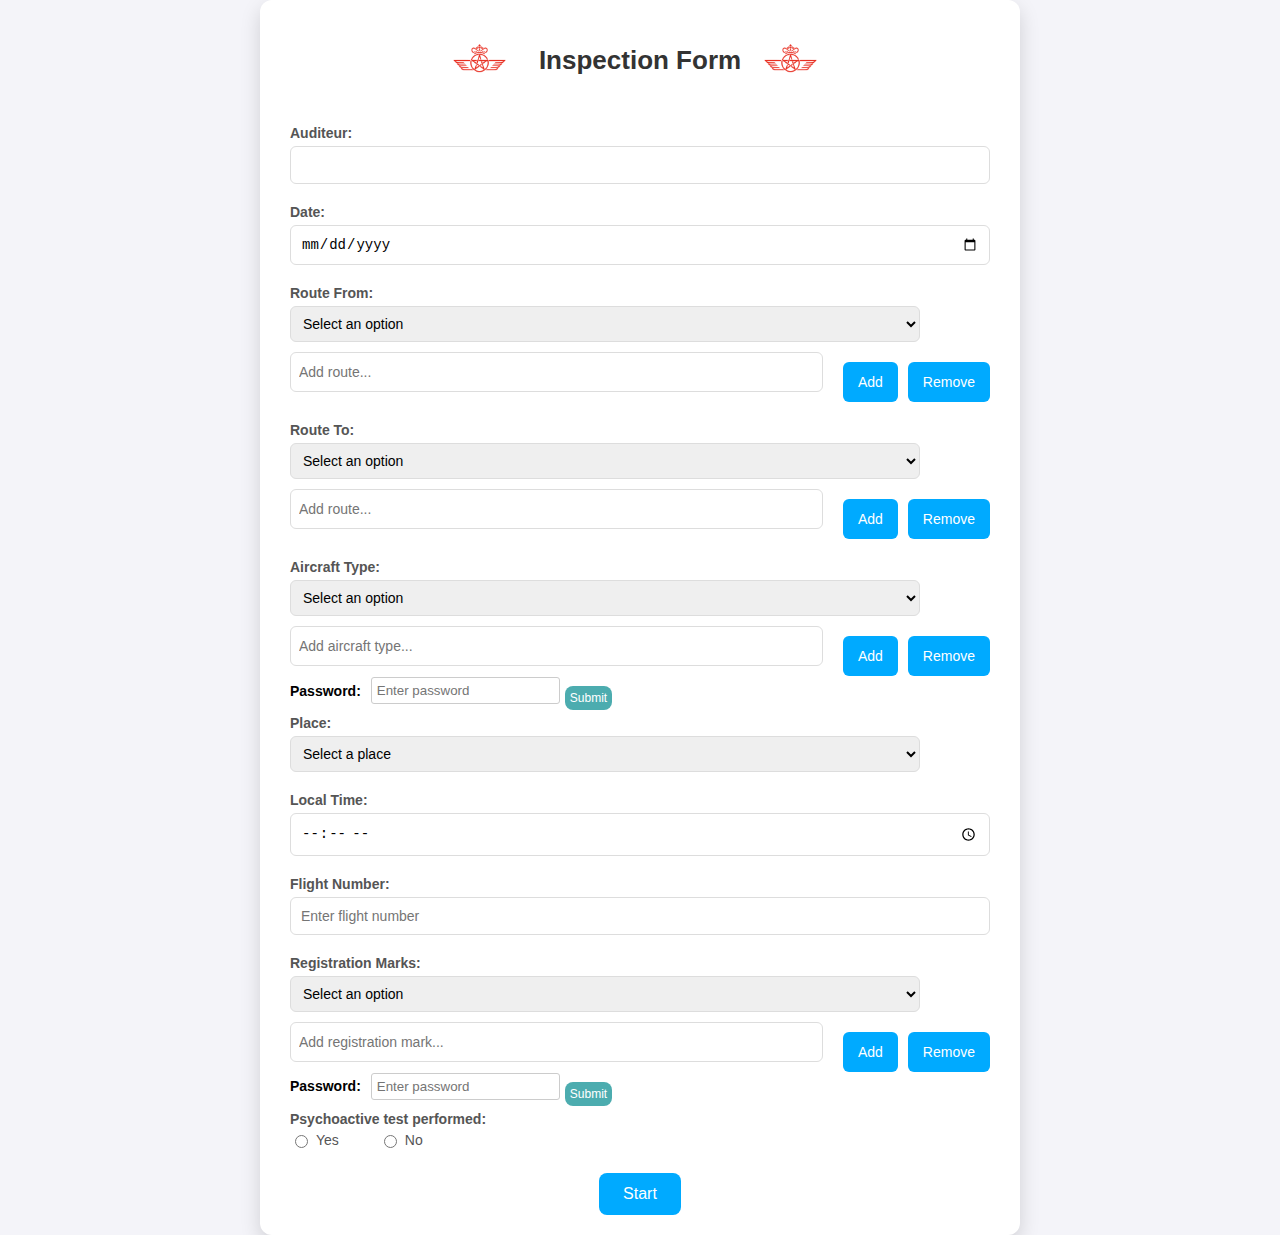
<file: Page.html>
<!DOCTYPE html>
<html lang="en">
<head>
    <meta charset="UTF-8">
    <meta name="viewport" content="width=device-width, initial-scale=1.0">
    <title>Inspection Form</title>
    <title>Flight Number Authentication</title>
    <style>
        .hidden {
            display: none;
        }
    </style>
    <link rel="stylesheet" href="style.css">
</head>
<body>

    <div class="orientation-message">
        Turn your device to the side for a better view
    </div>
    <div class="container">
        <h1>
            <img src="AT_AirMaroc.jpg" alt="Logo" class="logo">
            Inspection Form
            <img src="AT_AirMaroc.jpg" alt="Logo" class="logo">

        </h1>
        <form>
            <div class="form-group">
                <label for="auditeur">Auditeur:</label>
                <input type="text" id="auditeur" name="auditeur" required>
            </div>
            <div class="form-group">
                <label for="date">Date:</label>
                <input type="date" id="date" name="date" required>
            </div>
            <div class="form-group">
                <label for="route-from">Route From:</label>
                <select id="route-from" name="route-from" required>
                    <option value="">Select a route</option>
                    <!-- Options will be added dynamically -->
                </select>
                <div class="manage-options">
                    <input type="text" id="new-route-from" placeholder="Add route...">
                    <button type="button" id="add-route-from">Add </button>
                    <button type="button" id="remove-route-from">Remove </button>
                </div>
            </div>
            
            <div class="form-group">
                <label for="route-to">Route To:</label>
                <select id="route-to" name="route-to" required>
                    <option value="">Select a route</option>
                    <!-- Options will be added dynamically -->
                </select>
                <div class="manage-options">
                    <input type="text" id="new-route-to" placeholder="Add route...">
                    <button type="button" id="add-route-to">Add </button>
                    <button type="button" id="remove-route-to">Remove</button>
                </div>
                
            </div>
            
            <div class="form-group">
                <label for="aircraft-type">Aircraft Type:</label>
                <select id="aircraft-type" name="aircraft-type" required>
                    <option value="">Select Aircraft Type</option>
                    <!-- Options will be added dynamically -->
                </select>
                <div class="manage-options">
                    <input type="text" id="new-aircraft-type" placeholder="Add aircraft type...">
                    <button type="button" id="add-aircraft-type">Add</button>
                    <button type="button" id="remove-aircraft-type">Remove</button>
                </div>
            </div>
            <div class="auth-section">
                <label for="auth-password-aircraft">Password:</label>
                <input type="password" id="auth-password-aircraft" placeholder="Enter password">
                <button type="button" id="submit-auth-aircraft" class="submit-btn">Submit</button>
            </div>
            
            <div class="form-group">
                <label for="place">Place:</label>
                <select id="place" name="place" required>
                    <option value="">Select a place</option>
                </select>
            </div>
            <div class="form-group">
                <label for="local-time">Local Time:</label>
                <input type="time" id="local-time" name="local-time" required>
            </div>
            <div class="form-group">
                <label for="flight-number">Flight Number:</label>
                <input type="text" id="flight-number" placeholder="Enter flight number">
            </div>
            
            <div class="form-group">
                <label for="registration-marks">Registration Marks:</label>
                <select id="registration-marks" name="registration-marks" required>
                    <option value="">Select Registration Mark</option>
                    <!-- Options will be added dynamically -->
                </select>
                <div class="manage-options">
                    <input type="text" id="new-registration-mark" placeholder="Add registration mark...">
                    <button type="button" id="add-registration-mark">Add</button>
                    <button type="button" id="remove-registration-mark">Remove</button>
                </div>
            </div>
            <div class="auth-section">
                <label for="auth-password-registration">Password:</label>
                <input type="password" id="auth-password-registration" placeholder="Enter password">
                <button type="button" id="submit-auth-registration" class="submit-btn">Submit</button>
            </div>
            
            <div class="form-group">
                <label for="psychoactive-test">Psychoactive test performed:</label>
                <div class="radio-group" id="psychoactive-test">
                    <label>
                        <input type="radio" name="psychoactive-test" value="yes" required> Yes
                    </label>
                    <label>
                        <input type="radio" name="psychoactive-test" value="no" required> No
                    </label>
                </div>
            </div>
            
             <button type="button" onclick="startTransition()">Start</button>

        </form>
    </div>
    <script>
        function startTransition() {
            // Collect user information
            const auditeur = document.getElementById('auditeur').value;
            const date = document.getElementById('date').value;
            const routeFrom = document.getElementById('route-from').value;
            const routeTo = document.getElementById('route-to').value;
            const aircraftType = document.getElementById('aircraft-type').value;
            const place = document.getElementById('place').value;
            const localTime = document.getElementById('local-time').value;
            const flightNumber = document.getElementById('flight-number').value;
            const registrationMarks = document.getElementById('registration-marks').value;
            const psychoactiveTest = document.querySelector('input[name="psychoactive-test"]:checked')?.value;
    
            // Store information in localStorage
            localStorage.setItem('userInfo', JSON.stringify({
                auditeur,
                date,
                routeFrom,
                routeTo,
                aircraftType,
                place,
                localTime,
                flightNumber,
                registrationMarks,
                psychoactiveTest
            }));
    
            document.body.classList.add('fade-out');
            setTimeout(function() {
                window.location.href = 'Index.html';
            }, 600);
        }
    </script>
    
    
    <script src="script2.js"></script>
        
</body>
</html>
</file>
<file: style.css>
body {
    font-family: Arial, sans-serif;
    background-color: #f4f4f9;
    margin: 0;
    padding: 0;
    display: flex;
    justify-content: center;
    align-items: center;
    height: 100vh;
    text-align: center;
}

.checklist-container {
    background: #fff;
    padding: 30px 50px; /* Increased padding for more space */
    border-radius: 10px;
    box-shadow: 0 0 15px rgba(0, 0, 0, 0.2); /* Slightly more shadow for emphasis */
    width: 1100px; /* Increased width for more space */
    text-align: center;
    margin: auto;
}

h1 {
    margin-top: 0;
    font-size: 28px; /* Larger font size for better readability */
    color: #333;
}

.carousel {
    position: relative;
    overflow: hidden;
    width: 100%; /* Full width of the container */
}

.carousel-item {
    width: 100%; /* Full width of the carousel */
    display: none;
}

.carousel-item.active {
    display: block;
}

.checklist {
    display: flex;
    flex-direction: column;
    gap: 8px; /* Reduced gap for closer spacing */
    margin-bottom: 15px; /* Reduced margin for closer spacing */
    text-align: left;
    width: 100%; /* Full width of the carousel item */
}

.item {
    display: flex;
    align-items: center;
    border: 1px solid #dddddd;
    padding: 8px; /* Reduced padding for closer spacing */
    border-radius: 8px; /* Slightly larger border radius for a softer look */
    background-color: #ffffff;
    height: auto;
    justify-content: space-between;
    width: 100%; /* Full width of the checklist container */
    box-sizing: border-box;
    page-break-inside: avoid; /* Prevent breaking inside item */
}

.item span {
    font-weight: bold;
    color: #333;
    flex: 1; /* Allow span to take up available space */
    text-align: left; /* Align text to the left */
    margin-right: 20px; /* Reduced margin for closer spacing */
}

.options {
    display: flex;
    gap: 10px; /* Reduced gap for closer spacing */
    flex-wrap: wrap;
    align-items: center;
    width: auto; /* Adjusted to fit content */
    box-sizing: border-box;
}

.options label {
    font-size: 16px; /* Slightly larger font size for better readability */
    color: #333;
    display: flex;
    align-items: center;
}

.options input[type="checkbox"] {
    margin-right: 8px; /* Reduced margin for closer spacing */
}

.options input[type="radio"] {
    margin-right: 8px; /* Reduced margin for closer spacing */
}

.options input.comment {
    width: 350px; /* Increased width for longer comments */
    padding: 8px; /* Reduced padding for closer spacing */
    border: 1px solid #cccccc;
    border-radius: 5px; /* Increased border radius for a smoother look */
    font-size: 16px; /* Slightly larger font size for better readability */
    box-sizing: border-box;
    margin-left: 10px; /* Reduced margin for closer spacing */
}

#convert-pdf, #gather-all {
    display: block;
    margin: 20px auto 0; /* Reduced margin for closer spacing */
    padding: 12px 25px; /* Reduced padding for better appearance */
    background-color: #00aaff; /* Updated to a more attractive blue */
    color: white;
    border: none;
    border-radius: 8px; /* Larger border radius for a softer look */
    cursor: pointer;
    font-size: 18px; /* Increased font size for better readability */
}

#convert-pdf:hover, #gather-all:hover {
    background-color: #0088cc; /* Darker shade for hover effect */
}

.carousel-controls {
    display: flex;
    justify-content: space-between; /* Space out buttons evenly */
    margin: 20px 0; /* Reduced margin for vertical spacing */
    width: 100%; /* Full width of the container */
    box-sizing: border-box;
}

.carousel-controls button {
    padding: 12px 25px; /* Reduced padding for button appearance */
    background-color: #00aaff; /* Blue color for buttons */
    color: white;
    border: none;
    border-radius: 8px; /* Rounded corners */
    cursor: pointer;
    font-size: 16px; /* Font size for button text */
}

.carousel-controls button:hover {
    background-color: #0088cc; /* Darker shade on hover */
}


/* PDF specific styles */
.pdf-checklist {
    margin: 0 auto; /* Center horizontally */
    width: 100%; /* Ensure the width fits the page */
    page-break-inside: avoid; /* Prevent breaking items inside the page */
    background: #fff; /* Ensure background color is white */
    box-sizing: border-box; /* Ensure box sizing is consistent */
    padding: 15px; /* Adjust padding to fit more content */
}

.pdf-title {
    font-size: 18px; /* Set font size for titles */
    color: #333; /* Title color */
    margin-bottom: 10px; /* Adjust margin below title */
    text-align: center; /* Center titles */
}

.pdf-checklist h1 {
    text-align: center; /* Center the main titles */
    font-size: 16px; /* Set font size for main titles */
    color: #333; /* Main title color */
    margin-bottom: 10px; /* Adjust margin below main titles */
}

.pdf-checklist table {
    width: 100%;
    border-collapse: collapse;
    margin-bottom: 10px;
}

.pdf-checklist th, .pdf-checklist td {
    border: 1px solid #cccccc;
    padding: 2px; /* Reduce padding to save space */
    text-align: center;
    font-size: 8px; /* Reduce font size for table content */
}

.pdf-checklist th {
    background-color: #f2f2f2;
    font-weight: bold;
}

.pdf-checklist .item-row {
    page-break-inside: avoid; /* Prevent breaking inside table rows */
}

.pdf-checklist .comment-box {
    background-color: #ffffff; /* White background color */
    padding: 8px; /* Reduce padding inside the comment box */
    border-radius: 4px; /* Slightly smaller border-radius */
    margin-top: 8px; /* Adjust margin above the comment box */
    font-size: 10px; /* Reduce font size for the comment text */
    box-sizing: border-box;
    border: 1px solid #cccccc; /* Light gray border */
    page-break-inside: avoid; /* Prevent breaking inside comment box */
}

.pdf-checklist .checklist .item {
    font-size: 10px; /* Reduce font size for item text */
    display: flex; /* Use flexbox for better alignment */
    justify-content: space-between; /* Space out the text and options */
    align-items: center; /* Align items vertically */
    margin-bottom: 2px; /* Adjust margin between items */
}

.pdf-checklist .checklist .item span {
    flex: 1; /* Ensure item text takes available space */
}

.pdf-checklist .checklist .options {
    display: flex; /* Use flexbox for options */
    justify-content: flex-end; /* Align options to the left */
    align-items: flex-start; /* Align options vertically to the top */
    gap: 3px; /* Reduce space between options */
}

.pdf-checklist .checklist .options label {
    font-size: 10px; /* Reduce font size for labels */
    margin-right: 2px; /* Reduce margin between labels */
    margin-top: 2px; /* Adjust margin to align vertically */
}

.pdf-checklist .checklist .options input[type="checkbox"] {
    transform: scale(0.8); /* Reduce the size of checkboxes */
    margin-right: 2px; /* Reduce margin between checkbox and label */
    margin-top: 2px; /* Adjust margin to align vertically */
}

.pdf-checklist .checklist .options input[type="text"] {
    font-size: 8px; /* Reduce font size for text input */
    padding: 2px; /* Adjust padding for text input */
    margin-left: 2px; /* Reduce margin between text input and other elements */
}



/* Findings Section Styles */
.findings-section {
    margin-top: 20px; /* Margin above the findings section */
    padding: 10px; /* Padding inside the findings section */
    border-top: 2px solid #333; /* Top border to separate from the checklist */
}

.findings-section h2 {
    font-size: 20px; /* Font size for findings title */
    color: #333; /* Title color */
    margin-bottom: 10px; /* Margin below the title */
}

.findings-section ul {
    list-style-type: none; /* Remove default bullet points */
    padding: 0; /* Remove default padding */
    margin: 0; /* Remove default margin */
}

.findings-section li {
    font-size: 14px; /* Font size for findings items */
    margin-bottom: 5px; /* Margin between items */
    line-height: 1.5; /* Line height for readability */
    text-align: left; /* Align text to the left */
    display: flex; /* Use flexbox for better alignment */
    justify-content: space-between; /* Space out the text and options */
}

.findings-section .item-text {
    flex: 1; /* Ensure item text takes available space */
    margin-right: 10px; /* Add space between item text and CAT label */
}

.findings-section .cat {
    margin-left: auto; /* Push CAT label to the right */
}


/* General body styles */
body {
    font-family: Arial, sans-serif;
    background-color: #f4f4f9;
    margin: 0;
    padding: 0;
    display: flex;
    justify-content: center;
    align-items: center;
    height: 100vh;
    text-align: center;
    transition: opacity 0.5s ease-out;
}

/* Fade-out effect */
body.fade-out {
    opacity: 0;
}

/* Container for the form */
.container {
    background: #fff;
    padding: 20px 30px;
    border-radius: 12px;
    box-shadow: 0 8px 20px rgba(0, 0, 0, 0.15);
    width: 700px;
    margin: auto;
    text-align: left;
}

/* Form header */
.container h1 {
    margin: 0 0 20px 0;
    font-size: 26px;
    color: #333;
    text-align: center;
}

/* Form group styles */
.form-group {
    display: flex;
    flex-direction: column;
    margin-bottom: 15px;
}

.form-group label {
    font-size: 14px;
    color: #555;
    margin-bottom: 5px;
}

.form-group input {
    width: 100%;
    padding: 10px;
    border: 1px solid #ddd;
    border-radius: 6px;
    box-sizing: border-box;
    font-size: 14px;
    transition: border-color 0.3s ease, box-shadow 0.3s ease;
}

.form-group input:focus {
    border-color: #00aaff;
    box-shadow: 0 0 5px rgba(0, 170, 255, 0.5);
    outline: none;
}

/* Submit button styles */
button[type="button"] {
    display: block;
    margin: 20px auto 0;
    padding: 12px 24px;
    background-color: #00aaff;
    color: white;
    border: none;
    border-radius: 8px;
    cursor: pointer;
    font-size: 16px;
    transition: background-color 0.3s ease, transform 0.3s ease;
}

button[type="button"]:hover {
    background-color: #0088cc;
    transform: translateY(-2px);
}

/* Responsive design adjustments */
@media (max-width: 600px) {
    .container {
        width: 90%;
        padding: 15px;
    }

    .container h1 {
        font-size: 22px;
    }

    .form-group input {
        padding: 8px;
        font-size: 12px;
    }

    button[type="button"] {
        padding: 10px 20px;
        font-size: 14px;
    }
}

.form-group {
    margin-bottom: 15px;
}

.form-group label {
    display: block;
    font-weight: bold;
}

.radio-group {
    display: flex;
    gap: 30px; /* Increase the gap between the options */
}

.radio-group label {
    display: flex;
    align-items: center;
    font-weight: normal;
    margin-right: 10px; /* Adds space between the text and the radio button */
}

.radio-group input[type="radio"] {
    margin-right: 8px; /* Adjust the spacing between the radio button and the label text */
}

/* Styles for select dropdowns */
.form-group select {
    width: 90%;
    padding: 8px;
    border: 1px solid #ddd;
    border-radius: 6px;
    box-sizing: border-box;
    font-size: 14px;
    transition: border-color 0.3s ease, box-shadow 0.3s ease;
    margin-right: 10px; /* Space between select menu and other elements */
}


.form-group select:focus {
    border-color: #00aaff;
    box-shadow: 0 0 5px rgba(0, 170, 255, 0.5);
    outline: none;
}

/* Manage options styles */
.manage-options {
    display: flex;
    align-items: center; /* Align items vertically in the center */
    gap: 5px; /* Space between elements */
}

.manage-options input {
    flex: 1; /* Allow input to grow and take available space */
    padding: 8px;
    border: 1px solid #ddd;
    border-radius: 6px;
    font-size: 14px;
    margin-right: 10px; /* Space between input and buttons */
    height: 40px; /* Explicit height for consistent sizing */
}

.manage-options button {
    padding: 8px 15px;
    background-color: #00aaff;
    color: white;
    border: none;
    border-radius: 6px;
    cursor: pointer;
    font-size: 14px;
    transition: background-color 0.3s ease;
    margin-left: 5px; /* Space between buttons */
    height: 40px; /* Match the input height */
}

.manage-options button:hover {
    background-color: #0088cc;
}


/* Authentification */

.form-group {
    margin-bottom: 20px; /* Ajuster si nécessaire */
}

.auth-section {
    margin-top: 0; /* Réduit la marge supérieure pour monter la section */
    display: flex;
    align-items: center;
}

.auth-section label {
    font-weight: bold;
    margin-right: 10px;
    margin-top: -30px;
    font-size: 14px ;

}

.auth-section input {
    margin-right: 10px;
    margin-top: -15px;
}

.auth-section input[type="password"] {
    margin: 0;  /* Supprimer les marges pour aligner mieux */
    padding: 5px;  /* Ajuster le padding pour l'apparence */
    border: 1px solid #ccc;  /* Réduire l'épaisseur de la bordure */
    border-radius: 3px;  /* Ajuster le rayon des bordures si nécessaire */
    margin-top: -30px;

}

.auth-section .submit-btn {
    padding: 5px 5px;  /* Ajuster les padding pour le bouton */
    font-size: 12px;
    background-color: #4cacaf;
    color: white;
    cursor: pointer;
    margin: 5px;  /* Supprimer la marge pour aligner avec le champ de mot de passe */
    margin-top: -10px;

}

.auth-section .submit-btn:hover {
    background-color: #458ba0;
}



/* Logo */

h1 {
    
    align-items: center; /* Center-aligns the text and logo vertically */
   
  }
  
  .logo {
    width: 85px; /* Adjust the size as needed */
    height: auto; /* Maintain aspect ratio */
    margin-right: 10px; /* Space between the logo and the text */
    vertical-align: middle; /* Ensure logo is vertically aligned with the text */
  }



  
  
/* Style for the orientation message */
.orientation-message {
    display: none; /* Hidden by default */
    background-color: #ff0044f5;
    color: #333;
    text-align: center;
    padding: 15px;
    position: fixed;
    top: 0;
    left: 0;
    width: 100%;
    z-index: 1000;
    font-size: 16px;
    font-weight: bold;
    box-shadow: 0 2px 5px rgba(0, 0, 0, 0.2);
}


/* Show the message when in portrait mode */
@media only screen and (orientation: portrait) {
    .orientation-message {
        display: block;
    }

    /* Optional: Hide the rest of the content to emphasize the message */
    body > *:not(.orientation-message) {
        display: none;
    }
}



/* Camera Icon  */


.options .fa-camera {
    margin-left: 10px;
    font-size: 18px;
    color:rgb(0, 149, 255); /* Changez la couleur selon vos besoins */
    cursor: pointer;
}


.preview {
    display: block;          /* Ensures the image starts on a new line */
    margin-top: 10px;        /* Adds space above the image */
    max-width: 120px;        /* Limits the width of the image */
    border: 1px solid #ddd;  /* Adds a border around the image */
    padding: 5px;            /* Adds padding inside the border */
    border-radius: 5px;      /* Rounds the corners of the image */
    position: relative;      /* Allows positioning within the container */
    margin-left: auto;       /* Centers the image horizontally */
}


/* CSS for page breaks */
.page-break {
    page-break-before: always;  /* Force a page break before the element */
    page-break-after: always;   /* Force a page break after the element */
    margin: 20px 0;             /* Add space around the page break to avoid overlap */
    border: 1px dashed #ddd;    /* Optional: dashed border for visual debugging */
    height: 1px;                /* Minimum height to ensure it creates space */
    width: 100%;                /* Ensure it spans the full width */
    clear: both;                /* Clear floated elements to avoid layout issues */
    overflow: hidden;           /* Hide any overflow to keep layout clean */
}
</file>
